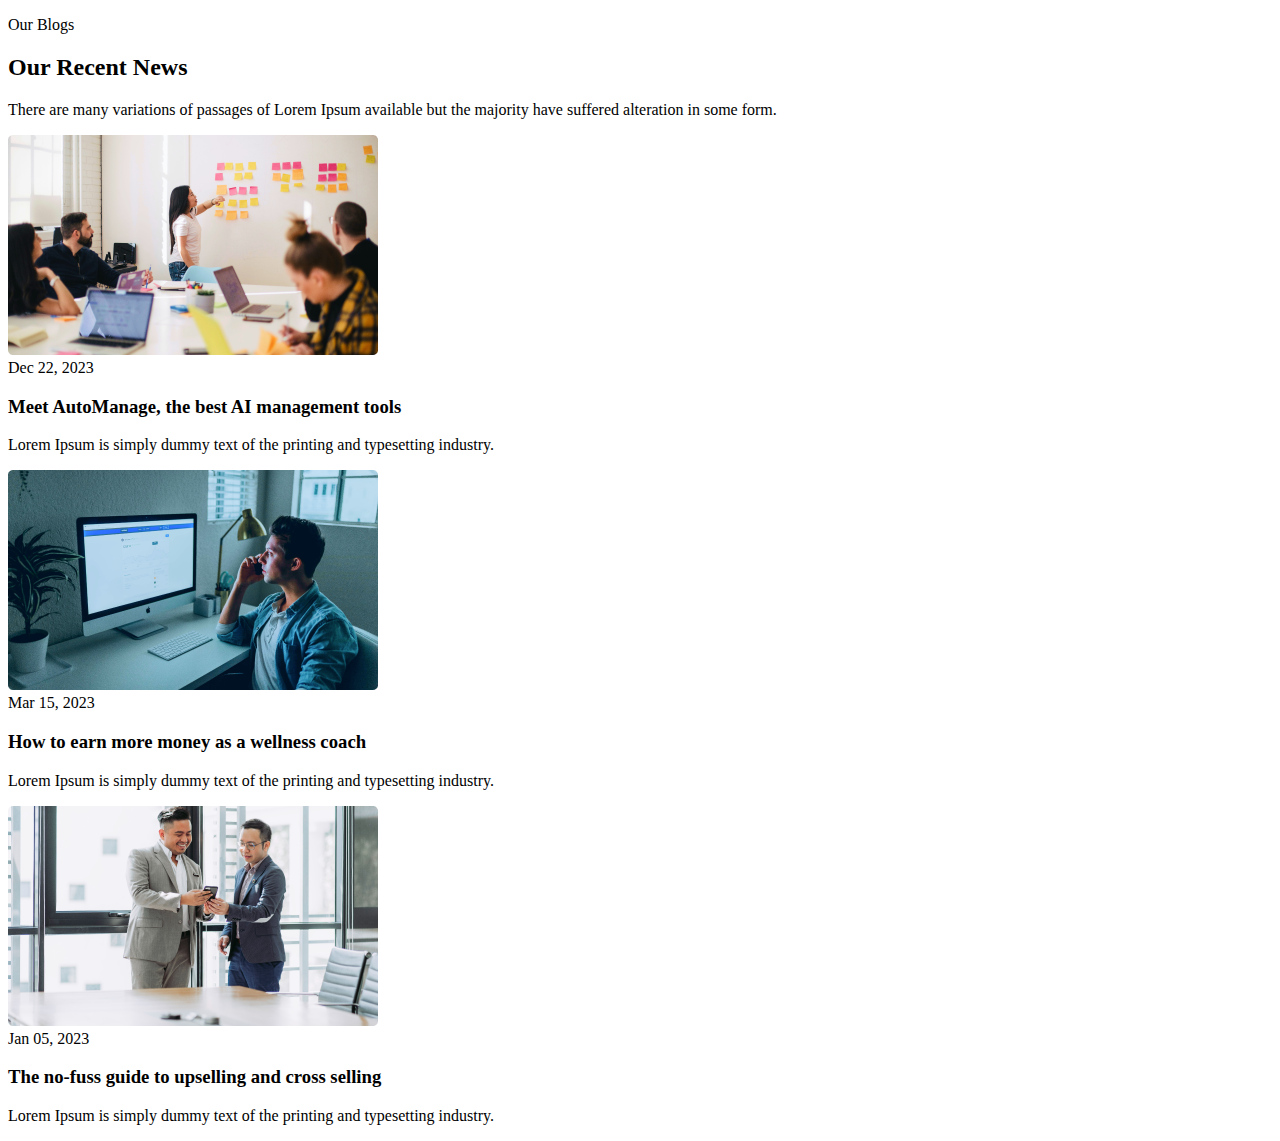
<file: flex/blog - Starter/index.html>
<!DOCTYPE html>
<html lang="en">
  <head>
    <meta charset="UTF-8" />
    <meta name="viewport" content="width=device-width, initial-scale=1.0" />
    <link rel="stylesheet" href="style.css" />
    <title>Blog</title>
  </head>
  <body>
    <main>
      <section class="blog__container">
        <!-- Section Title -->
        <section class="section__title-container">
          <p class="title__subheading">Our Blogs</p>
          <h2>Our Recent News</h2>
          <p>
            There are many variations of passages of Lorem Ipsum available but
            the majority have suffered alteration in some form.
          </p>
        </section>
        <section class="blog__card-container">
          <article class="blog__card">
            <img src="images/Blog Image 1.png" alt="blog1" />

            <div class="blog__card-content">
              <span>Dec 22, 2023</span>
              <h3>Meet AutoManage, the best AI management tools</h3>
              <p>
                Lorem Ipsum is simply dummy text of the printing and typesetting
                industry.
              </p>
            </div>
          </article>
          <article class="blog__card">
            <img src="images/Blog Image 2.png" alt="blog1" />

            <div class="blog__card-content">
              <span>Mar 15, 2023</span>
              <h3>How to earn more money as a wellness coach</h3>
              <p>
                Lorem Ipsum is simply dummy text of the printing and typesetting
                industry.
              </p>
            </div>
          </article>
          <article class="blog__card">
            <img src="images/Blog Image 3.png" alt="blog1" />

            <div class="blog__card-content">
              <span>Jan 05, 2023</span>
              <h3>The no-fuss guide to upselling and cross selling</h3>
              <p>
                Lorem Ipsum is simply dummy text of the printing and typesetting
                industry.
              </p>
            </div>
          </article>
        </section>
        <!-- Blog Cards -->
      </section>
    </main>
  </body>
</html>
</file>
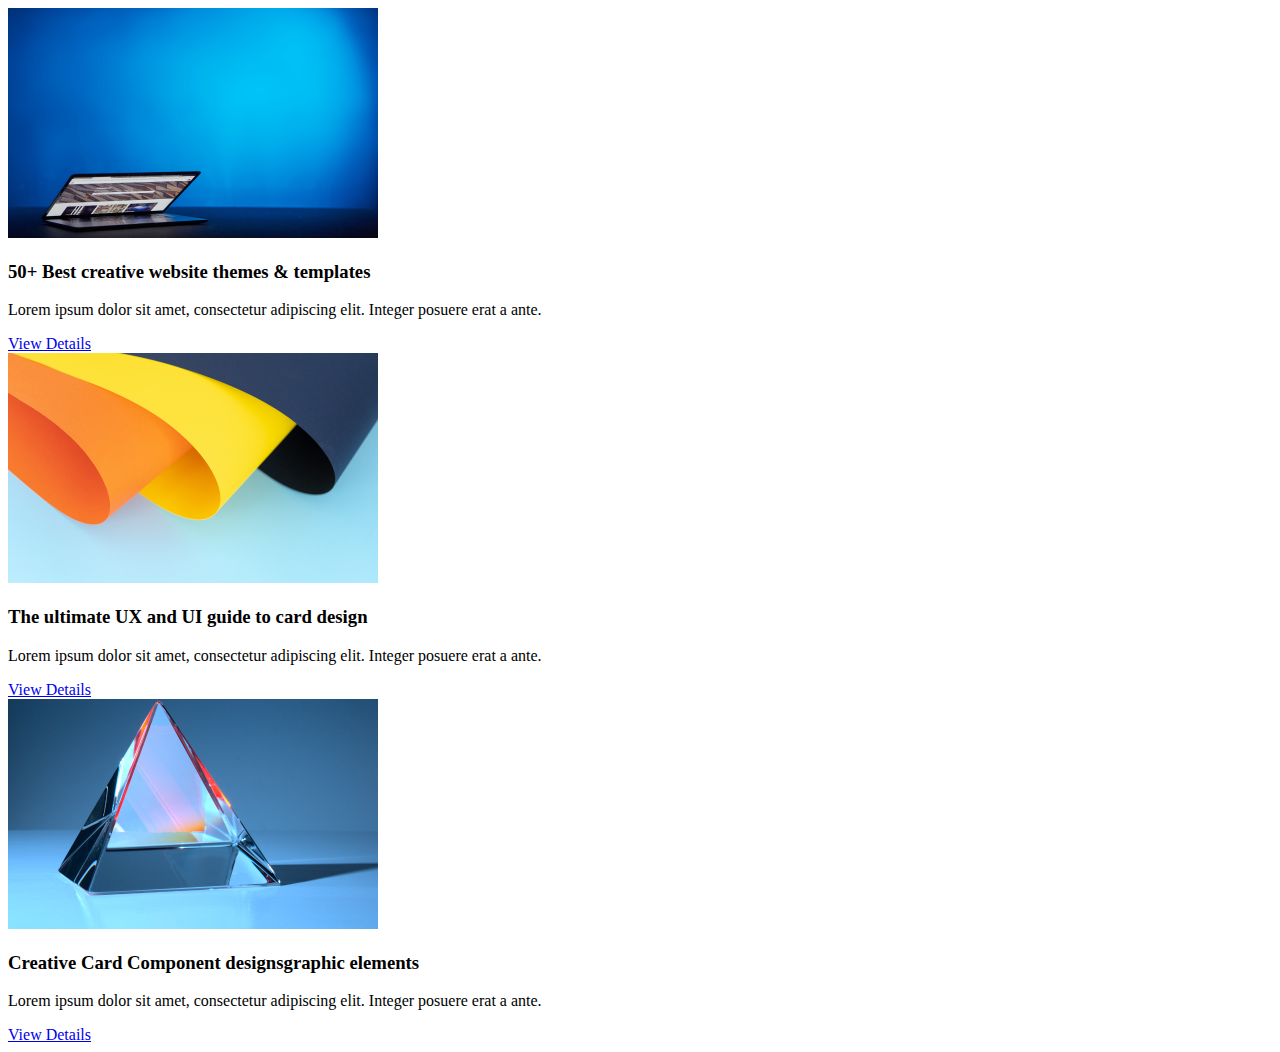
<file: flex/cards - Starter/index.html>
<!DOCTYPE html>
<html lang="en">
  <head>
    <meta charset="UTF-8" />
    <meta name="viewport" content="width=device-width, initial-scale=1.0" />
    <link rel="stylesheet" href="style.css" />
    <title>Cards</title>
  </head>
  <body>
    <main>
      <section class="product__card-container">
        <article class="product__card">
          <img src="images/image1.png" alt="image1" />
          <div class="product__card-details">
            <div class="product__card-content">
              <h3>50+ Best creative website themes & templates</h3>
              <p>
                Lorem ipsum dolor sit amet, consectetur adipiscing elit. Integer
                posuere erat a ante.
              </p>
            </div>
            <a class="product__card-button" href="#">View Details</a>
          </div>
        </article>
        <article class="product__card">
          <img src="images/image2.png" alt="image2" />
          <div class="product__card-details">
            <div class="product__card-content">
              <h3>The ultimate UX and UI guide to card design</h3>
              <p>
                Lorem ipsum dolor sit amet, consectetur adipiscing elit. Integer
                posuere erat a ante.
              </p>
            </div>
            <a class="product__card-button" href="#">View Details</a>
          </div>
        </article>
        <article class="product__card">
          <img src="images/image3.png" alt="image3" />
          <div class="product__card-details">
            <div class="product__card-content">
              <h3>Creative Card Component designsgraphic elements</h3>
              <p>
                Lorem ipsum dolor sit amet, consectetur adipiscing elit. Integer
                posuere erat a ante.
              </p>
            </div>
            <a class="product__card-button" href="#">View Details</a>
          </div>
        </article>
      </section>
    </main>
  </body>
</html>
</file>
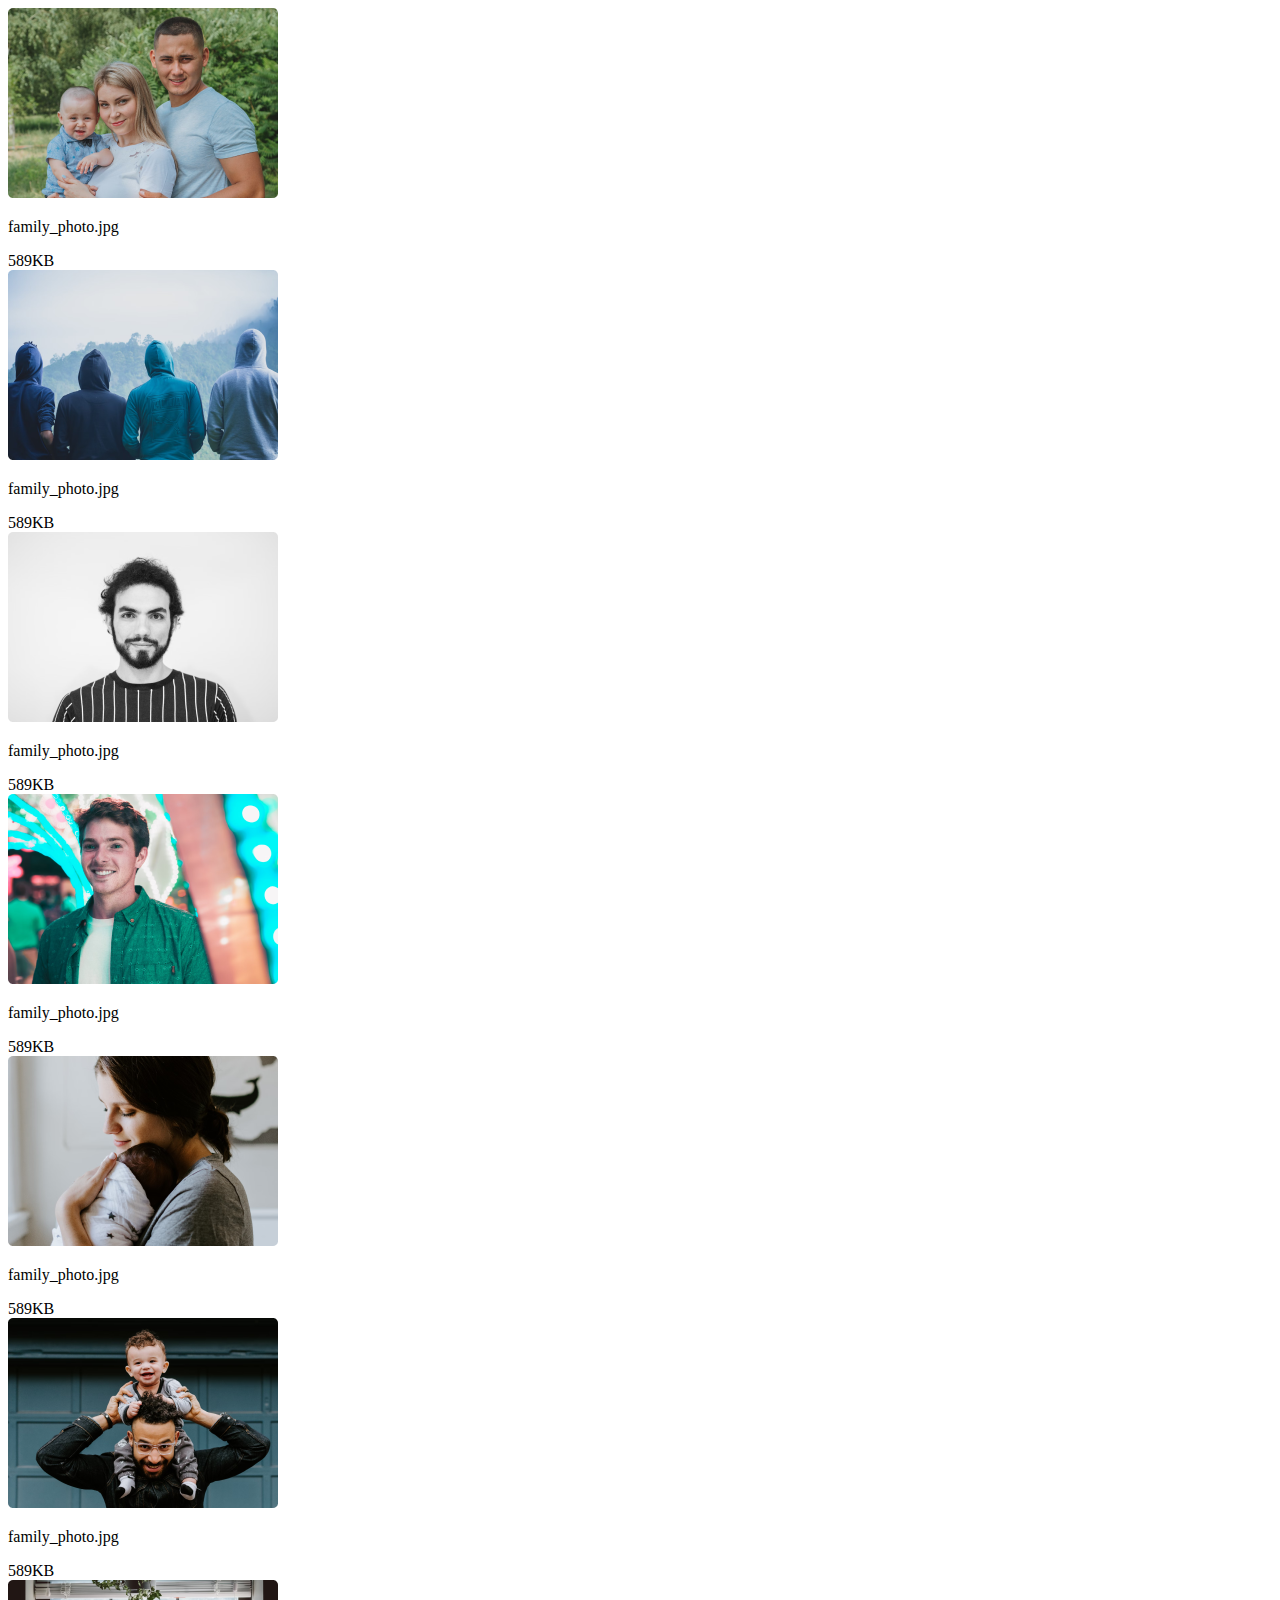
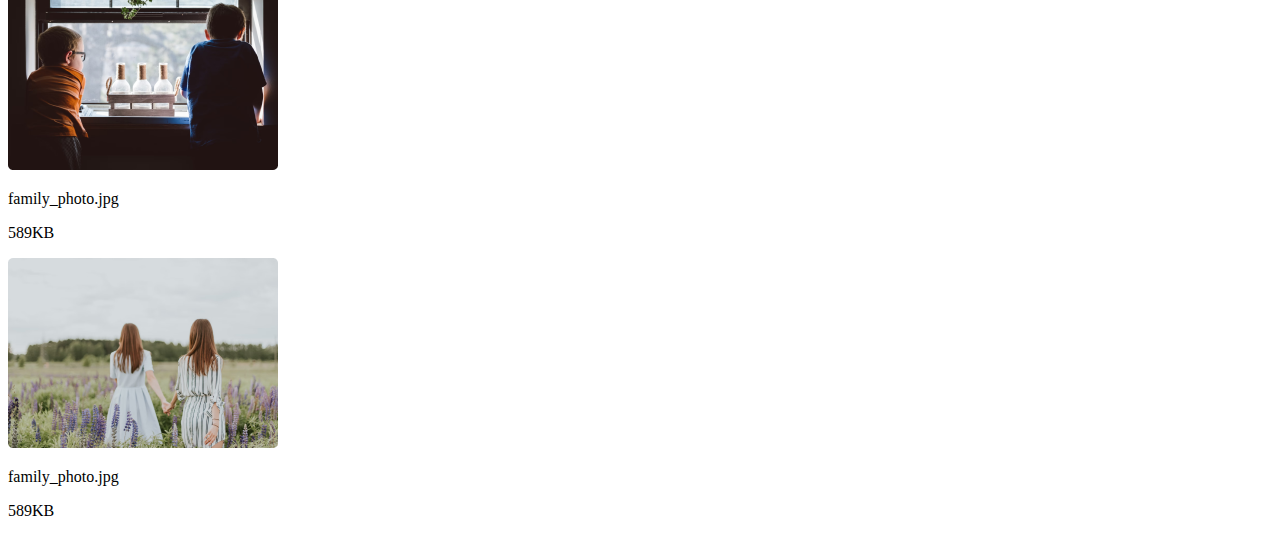
<file: grid/tableGrid - Starter/index.html>
<!DOCTYPE html>
<html lang="en">
  <head>
    <meta charset="UTF-8" />
    <meta name="viewport" content="width=device-width, initial-scale=1.0" />
    <link rel="stylesheet" href="style.css" />
    <title>Grid</title>
  </head>
  <body>
    <main>
      <section class="grid__conatainer">
        <article class="grid__card">
          <img src="images/image 1.png" alt="family photo" />
          <p>family_photo.jpg</p>
          <span>589KB</span>
        </article>
        <article class="grid__card">
          <img src="images/image 2.png" alt="family photo" />
          <p>family_photo.jpg</p>
          <span>589KB</span>
        </article>
        <article class="grid__card">
          <img src="images/image 3.png" alt="family photo" />
          <p>family_photo.jpg</p>
          <span>589KB</span>
        </article>
        <article class="grid__card">
          <img src="images/image 4.png" alt="family photo" />
          <p>family_photo.jpg</p>
          <span>589KB</span>
        </article>
        <article class="grid__card">
          <img src="images/image 5.png" alt="family photo" />
          <p>family_photo.jpg</p>
          <span>589KB</span>
        </article>
        <article class="grid__card">
          <img src="images/image 6.png" alt="family photo" />
          <p>family_photo.jpg</p>
          <span>589KB</span>
        </article>
        <article class="grid__card">
          <img src="images/image 7.png" alt="family photo" />
          <p>family_photo.jpg</p>
          <p>589KB</p>
        </article>
        <article class="grid__card">
          <img src="images/image 8.png" alt="family photo" />
          <p>family_photo.jpg</p>
          <p>589KB</p>
        </article>
      </section>
    </main>
  </body>
</html>
</file>
<file: flex/blog - Starter/style.css>
@import url("https://fonts.googleapis.com/css2?family=Inter:wght@100..900&display=swap");

/*=============== BASE ===============*/

/*=============== LAYOUT ===============*/

/*=============== COMPONENTS ===============*/
</file>
<file: flex/cards - Starter/style.css>
@import url("https://fonts.googleapis.com/css2?family=Inter:wght@100..900&display=swap");

/*=============== BASE ===============*/

/*=============== LAYOUT ===============*/

/*=============== COMPONENTS ===============*/
</file>
<file: grid/tableGrid - Starter/style.css>
@import url("https://fonts.googleapis.com/css2?family=Inter:wght@100..900&display=swap");

/*=============== BASE ===============*/

/*=============== LAYOUT ===============*/
</file>
